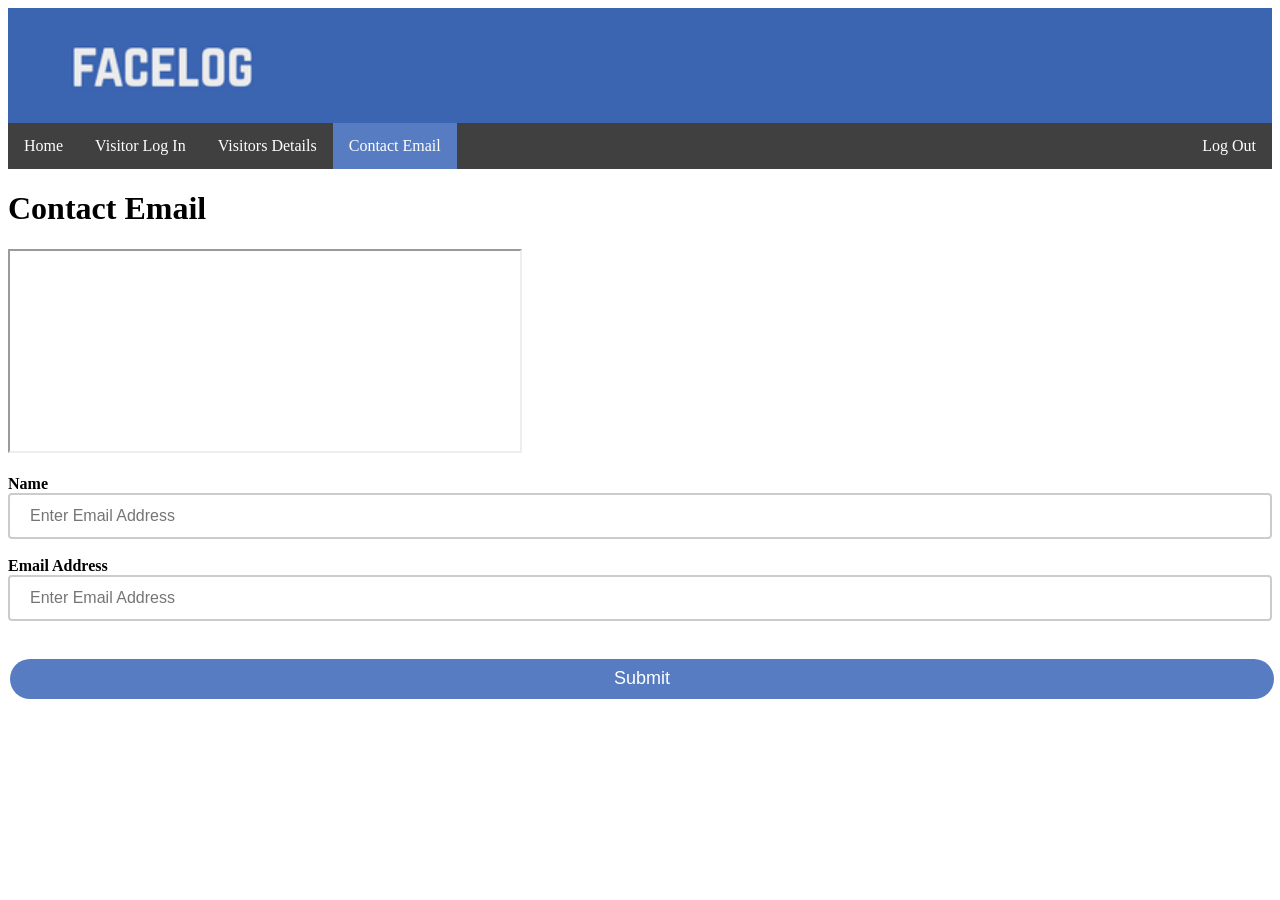
<file: insales-solas/contactemailpage.html>
<!DOCTYPE html>
<html lang="en" dir="ltr">
  <head>
      <script src="https://ajax.googleapis.com/ajax/libs/jquery/3.4.1/jquery.min.js"></script>
      <meta charset="utf-8">
      <title>FACELOG contact email</title>
      <link rel="stylesheet" type="text/css" href="WebStyle.css">
  </head>
  <body>
   
  <div class= "toptitle">
      <img class = "left" src="FACELOG2.png" alt="FACELOG" width="270" height="81">
  </div> 
  <ul>
    <li><a style="font-family:verdana;" href="index.php">Home</a></li>
    <li><a style="font-family:verdana;" href="visitor-log.html">Visitor Log In</a></li>
    <li><a style="font-family:verdana;" href="loginpage.php">Visitors Details</a></li>
    <li><a style="font-family:verdana;" class = "active" href="contactemailpage.php">Contact Email</a></li>
    <ri><a style="font-family:verdana;" href = "loginpageemail.php">Log Out</a></ri>

    </ul>
    <!--form action="/visitor-log.html">
       <button type="submit" onclick="document.getElementById('id01').style.display='none'" class="gobackbtn">Go Back</button>
    </form-->
  <h1 style="font-family:verdana;">Contact Email</h1>
  
  <iframe src="https://docs.google.com/spreadsheets/d/1XZpNLnRCgzhusLLCu0fANCSpK5oOApjLrtZbKSuOkJw/htmlembed/sheet?gid=0&range=A1:B9" width="510" height="200" frameborder="1" marginheight="0" marginwidth="0"> </iframe>
        <br><br>
        <form id="test-form">
          <div class="container">
                
                <label><b>Name</b></label><br>
                <input type="text" placeholder="Enter Email Address" name="Name" required><br><br>
                
                <label><b>Email Address</b></label><br>
                <input type="text" placeholder="Enter Email Address" name="Email" required><br><br>
                          
                <div align="center" class="clearfix">
                  <button class="submitbtn" type="submit" id="submit-form">Submit</button>
                </div>
          </div>
      </form>
  </body>  
  
  <script>        
  $.fn.serializeObject = function()
  {
  var o = {};
  var a = this.serializeArray();
  $.each(a, function() {
  if (o[this.name]) {
  if (!o[this.name].push) {
  o[this.name] = [o[this.name]];
  }
  o[this.name].push(this.value || '');
  } else {
  o[this.name] = this.value || '';
  }
  });
  return o;
  };
  </script>
  <script>
  var timer;
  var inputVisitorName = $("#visitorNameInput"); 
  
  var $form = $('form#test-form'),
      url = 'https://script.google.com/macros/s/AKfycbx80HDsgZ9THobcXwVINGvcxkZAciVKbFAbYxRR_uUF4z_aL8Pr/exec'
        
  $('#submit-form').on('click', function(e) {
    e.preventDefault();
    var jqxhr = $.ajax({
      url: url,
      method: "GET",
      dataType: "json",
      data: $form.serializeArray()
    }).success(
            timer=setTimeout(function(){location.href = "http://visitorlog.dx.am/contactemailpage.php"},1000)
    );
  })
  </script>
  
</html>
</file>
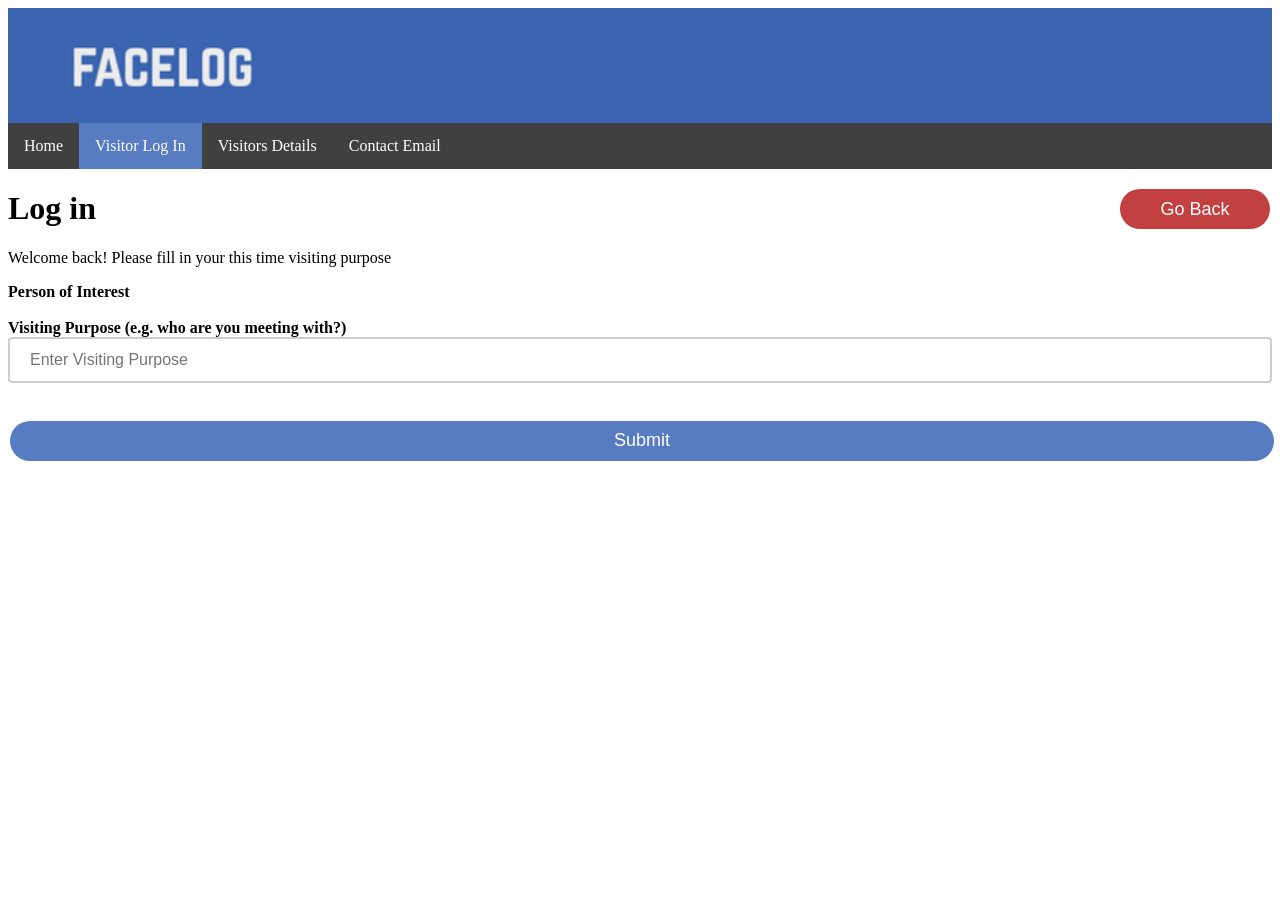
<file: insales-solas/existing-visitor-form.html>
<!DOCTYPE html>
<html lang="en" dir="ltr">
  <head>
      <script src="https://ajax.googleapis.com/ajax/libs/jquery/3.4.1/jquery.min.js"></script>
      <meta charset="utf-8">
      <title>FACELOG existing visitor</title>
      <link rel="stylesheet" type="text/css" href="WebStyle.css">
  </head>
  <body onload="loadData()">
   
  <div class= "toptitle">
      <img class = "left" src="FACELOG2.png" alt="FACELOG" width="270" height="81">
  </div> 
  <ul>
    <li><a style="font-family:verdana;" href="main.html">Home</a></li>
    <li><a style="font-family:verdana;" class = "active" href="visitor-log.html">Visitor Log In</a></li>
    <li><a style="font-family:verdana;" href="loginpage.php">Visitors Details</a></li>
    <li><a style="font-family:verdana;" href="loginpageemail.php">Contact Email</a></li>
   </ul>
   <form action="/visitor-log.html">
       <button type="submit" onclick="document.getElementById('id01').style.display='none'" class="gobackbtn">Go Back</button>
  </form>
  <h1 style="font-family:verdana;">Log in</h1>
  
  <p style="font-family:verdana; font:18px">Welcome back! Please fill in your this time visiting purpose</p>
        <form id="test-form">
        <div class="container">
              <input hidden id="dateinput" name="Date">
              <label><b>Person of Interest</b></label><br>
                <div id="personofinterest"></div><br>
                <input hidden type="text" id = "personofinterestinput" name="Person of Interest">
                
              <label><b>Visiting Purpose (e.g. who are you meeting with?)</b></label><br>
              <input type="text" placeholder="Enter Visiting Purpose" name="Purpose of Visiting" required><br><br>
              
              <div align="center" class="clearfix">
                
                <button class="submitbtn" onclick="debuggingPoI()" type="submit" id="submit-form">Submit</button>
              </div>
        </div>
      </form>
      <script>
      var todaydate = new Date().getDate();
      var todaymonth = new Date().getMonth()+1;
      var todayyear = new Date().getFullYear();
      document.getElementById("dateinput").value = todaydate +"/"+todaymonth+"/" + todayyear;
      </script>
      
      <script>
              function debuggingPoI() {
                  var xxxx = document.getElementById("mySelect");
                  var xxxxvalue = xxxx.options[xxxx.selectedIndex].value;
                  document.getElementById("personofinterestinput").value = xxxxvalue;
                }
      </script>
        <script>
        function loadData() {
          var url="https://docs.google.com/spreadsheets/d/e/2PACX-1vTbGEpYmwz0SNcQOzfP0z0iSTf5vX09CVTte8jhOZjIyZa3eeff4eNkehsjuonIALq_RE-3IgBnhxVF/pub?output=csv";
          xmlhttp=new XMLHttpRequest();
          xmlhttp.onreadystatechange = function() {
            if(xmlhttp.readyState == 4 && xmlhttp.status==200){
              //document.getElementById("personofinterest").innerHTML = xmlhttp.responseText;
              var stringss = xmlhttp.responseText;
              var myDiv = document.getElementById("personofinterest");

                var seperateString = stringss.replace(/\n/g,',');
                var nameArray = seperateString.split(',');
                var selectList = document.createElement("select");
                selectList.setAttribute("id", "mySelect");
                myDiv.appendChild(selectList);
                
                
                //Create and append the options
                for (var i = 2; i < nameArray.length; i+=2) {
                    var option = document.createElement("option");
                    option.value= nameArray[i];
                    option.text = nameArray[i];
                    selectList.appendChild(option);
                }

            }
          };
          xmlhttp.open("GET",url,true);
          xmlhttp.send(null);
        }
    </script>
  </body>
  
  
  <script>        
  $.fn.serializeObject = function()
  /{
  var o = {};
  var a = this.serializeArray();
  $.each(a, function() {
  if (o[this.name]) {
  if (!o[this.name].push) {
  o[this.name] = [o[this.name]];
  }
  o[this.name].push(this.value || '');
  } else {
  o[this.name] = this.value || '';
  }
  });
  return o;
  };
  </script>
  <script>
  
  var $form = $('form#test-form'),
      url = 'https://script.google.com/macros/s/AKfycbxssazH0qDAjZJdLC2EYxn23K26t-XuzaCZOQ3aiZQtJR6-v-U/exec'
        
  $('#submit-form').on('click', function(e) {
    e.preventDefault();
    var jqxhr = $.ajax({
      url: url,
      method: "GET",
      dataType: "json",
      data: $form.serializeArray()
    }).success(
             location.href = "http://visitorlog.dx.am/old-visitor-flag.html"
    );
  })
  </script>
  
  
</html>
</file>
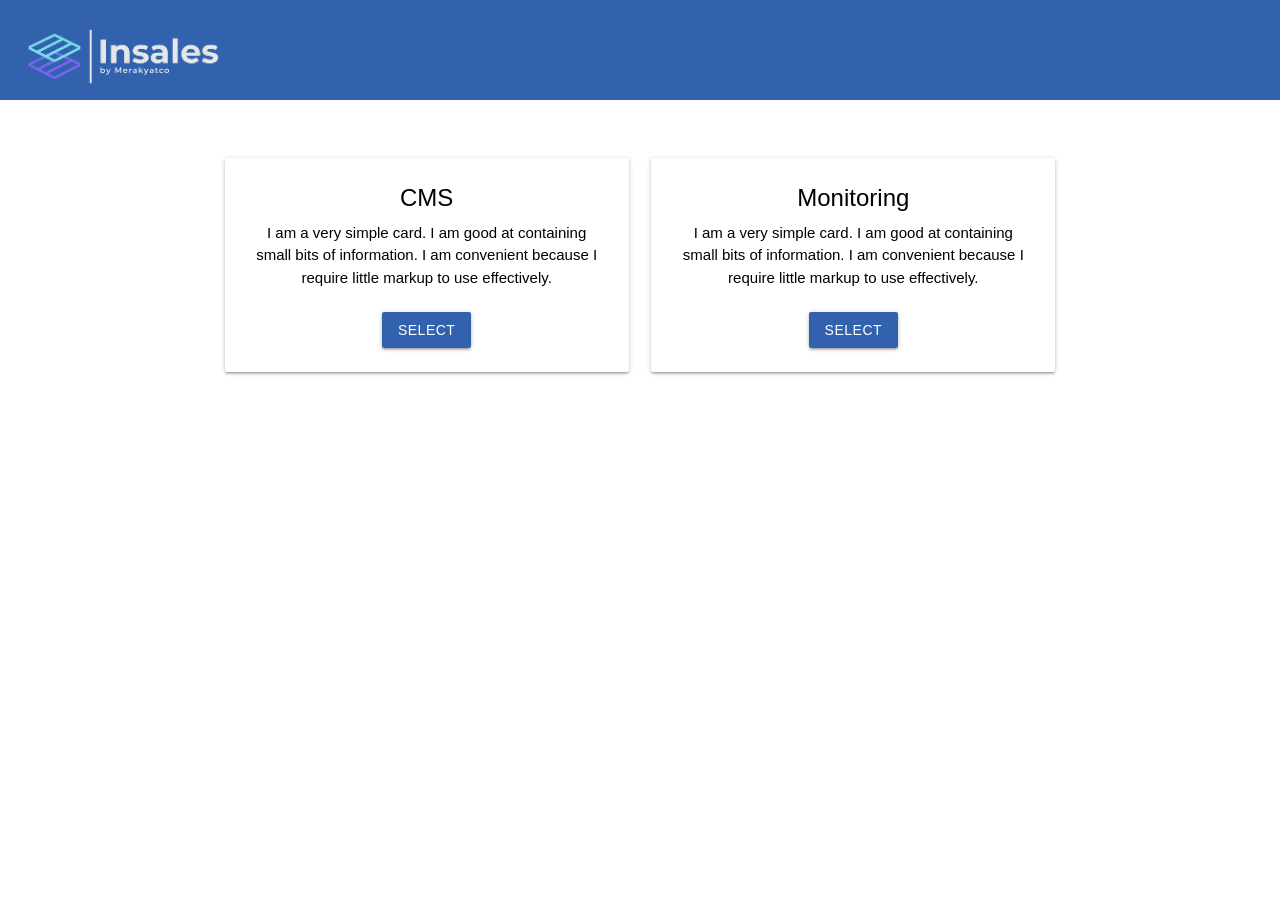
<file: insales-solas/home.html>
<!DOCTYPE html>
<html lang="en" dir="ltr">
   <head>
      <meta charset="utf-8">
      <title>Insales</title>
      <link rel="stylesheet" type="text/css" href="css/materialize.css" media="screen,projection"/>
      <link rel="stylesheet" type="text/css" href="css/WebStyle.css">
   </head>
   <body>
     <div class= "toptitle">
       <a href="index.html">
         <img class = "left" src="logo.png" alt="logo" height="100">
       </a>
     </div> 
   
     <div class="row center-cols center-align" style = "margin-top: 50px;">
       
       <div class="col s4 push-s2">
         <div class="card white">
           <div class="card-content black-text">
             <span class="card-title">CMS</span>
               <p>I am a very simple card. I am good at containing small bits of information.
               I am convenient because I require little markup to use effectively.</p><br>
               <a class="waves-effect waves-light merakyat-blue btn" href="https://merakyatco.myapparea.com/user/app/formbuilder/559c2d3ef588">SELECT</a>
            </div>
          </div>
        </div>
       <div class="col s4 push-s2">
         <div class="card white">
           <div class="card-content black-text">
             <span class="card-title">Monitoring</span>
               <p>I am a very simple card. I am good at containing small bits of information.
               I am convenient because I require little markup to use effectively.</p><br>
               <a class="waves-effect waves-light merakyat-blue btn" href="monitoring.html">SELECT</a>
            </div>
          </div>
        </div>
     </div>
   </body>
</html>
</file>
<file: insales-solas/WebStyle.css>
.form-wrapper {
  display:block;
  width:800px;
  height:400px;  
  margin-left: auto;
  margin-right: auto;
  background: white;
  border:1px solid #577cc2
  padding: 5px 25px 25px 25px;
  border-radius: 15px;
  font:18px;
}

ul {
  list-style-type: none;
  margin: 0;
  padding: 0;
  overflow: hidden;
  background-color: #404040;
  position: -webkit-sticky; /* Safari */
  position: sticky;
  top: 0;
}

li {
  float: left;
}

li a {
  display: block;
  color: white;
  text-align: center;
  padding: 14px 16px;
  text-decoration: none;
}

li a:hover {
  background-color: #9eb0b8;
}

ri {
  float: right;
}

ri a {
  display: block;
  color: white;
  text-align: center;
  padding: 14px 16px;
  text-decoration: none;
}

ri a:hover {
  background-color: #9eb0b8;
}

.active {
  background-color: #577cc2;
}

.alert {
  padding: 20px;
  background-color: #4CAF50;
  color: white;
  opacity: 1;
  transition: opacity 0.6s;
  margin-bottom: 15px;
}

input[type=text] {
  width: 100%;
  box-sizing: border-box;
  border: 2px solid #ccc;
  border-radius: 4px;
  font-size: 16px;
  background-color: white;
  background-position: 10px 10px; 
  background-repeat: no-repeat;
  padding: 12px 20px 12px 20px;
}

input[type=password] {
  width: 100%;
  box-sizing: border-box;
  border: 2px solid #ccc;
  border-radius: 4px;
  font-size: 16px;
  background-color: white;
  background-position: 10px 10px; 
  background-repeat: no-repeat;
  padding: 12px 20px 12px 20px;
}


.noneoftheaboveinput[type=text] {
  width: 90%;
  box-sizing: border-box;
  border: 2px solid #ccc;
  border-radius: 4px;
  font-size: 16px;
  background-color: white;
  background-position: 10px 10px; 
  background-repeat: no-repeat;
  padding: 12px 20px 12px 20px;
}

select {
  width: 100%;
  box-sizing: border-box;
  border: 2px solid #ccc;
  border-radius: 4px;
  font-size: 16px;
  background-color: white;
  background-position: 10px 10px; 
  background-repeat: no-repeat;
  padding: 10px 18px 10px 18px;
}

/* BUTTONS */
.oldvisitorbtn {
  background-color: white; /* Green */
  border: 1px solid #577cc2;
  color: #577cc2;
  
  width: 300px;
  height: 40px;
  text-align: center;
  text-decoration: none;
  display: inline-block;
  font-size: 18px;
  margin: 4px 2px;
  cursor: pointer;
  border-radius: 25px;
}

.gobackbtn {
  background-color: #c24040;
  border: none;
  color: white;
  width: 150px;
  height: 40px;
  text-align: center;
  text-decoration: none;
  display: inline-block;
  font-size: 18px;
  margin: 20px 2px;
  cursor: pointer;
  border-radius: 25px;
  float: right;
}


.newvisitorbtn {
  background-color: #577cc2;
  border: none;
  color: white;
  width: 300px;
  height: 40px;
  text-align: center;
  text-decoration: none;
  display: inline-block;
  font-size: 18px;
  margin: 4px 2px;
  cursor: pointer;
  border-radius: 25px;
}

.submitbtn {
  background-color: #577cc2;
  border: none;
  color: white;
  width: 100%;
  height: 40px;
  text-align: center;
  text-decoration: none;
  display: inline-block;
  font-size: 18px;
  margin: 20px 2px;
  cursor: pointer;
  border-radius: 25px;
}

.confirmbtn {
  background-color: white; /* Green */
  border: 1px solid #577cc2;
  color: #577cc2;
  width: 8%;
  height: 40px;
  text-align: center;
  text-decoration: none;
  
  font-size: 18px;
  margin: 4px 2px;
  cursor: pointer;
  border-radius: 25px;
  disabled
  hidden
}



.toptitle {
background-color: #3B64B1;
          color:white;
          padding-top: 20px;
          padding-right: 30px;
          padding-bottom: 10px;
          padding-left: 20px;
}

b {
 font-family:verdana;
 font: 15px;
}

.center {
  display: block;
  margin-left: auto;
  margin-right: auto;
  width: 50%;
}
</file>
<file: insales-solas/css/WebStyle.css>
.form-wrapper {
  display:block;
  width:800px;
  height:400px;  
  margin-left: auto;
  margin-right: auto;
  background:white;
  border:1px solid#577cc2
  padding: 5px 25px 25px 25px;
  border-radius: 15px;
  font: 18px;
}

ul {
  list-style-type: none;
  margin: 0;
  padding: 0;
  overflow: hidden;
  background-color: #404040;
  position: -webkit-sticky; /* Safari */
  position: sticky;
  top: 0;
}

li {
  float: left;
}

li a {
  display: block;
  color: white;
  text-align: center;
  padding: 14px 16px;
  text-decoration: none;
}

li a:hover {
  background-color: #9eb0b8;
}

ri {
  float: right;
}

ri a {
  display: block;
  color: white;
  text-align: center;
  padding: 14px 16px;
  text-decoration: none;
}

ri a:hover {
  background-color: #9eb0b8;
}

.active {
  background-color: #577cc2;
}

.alert {
  padding: 20px;
  background-color: #4CAF50;
  color: white;
  opacity: 1;
  transition: opacity 0.6s;
  margin-bottom: 15px;
}

input[type=text] {
  width: 100%;
  box-sizing: border-box;
  border: 2px solid #ccc;
  border-radius: 4px;
  font-size: 16px;
  background-color: white;
  background-position: 10px 10px; 
  background-repeat: no-repeat;
  padding: 12px 20px 12px 20px;
}

input[type=password] {
  width: 100%;
  box-sizing: border-box;
  border: 2px solid #ccc;
  border-radius: 4px;
  font-size: 16px;
  background-color: white;
  background-position: 10px 10px; 
  background-repeat: no-repeat;
  padding: 12px 20px 12px 20px;
}


.noneoftheaboveinput[type=text] {
  width: 90%;
  box-sizing: border-box;
  border: 2px solid #ccc;
  border-radius: 4px;
  font-size: 16px;
  background-color: white;
  background-position: 10px 10px; 
  background-repeat: no-repeat;
  padding: 12px 20px 12px 20px;
}

select {
  width: 100%;
  box-sizing: border-box;
  border: 2px solid #ccc;
  border-radius: 4px;
  font-size: 16px;
  background-color: white;
  background-position: 10px 10px; 
  background-repeat: no-repeat;
  padding: 10px 18px 10px 18px;
}

/* BUTTONS */
.oldvisitorbtn {
  background-color: white; /* Green */
  border: 1px solid #577cc2;
  color: #577cc2;
  
  width: 300px;
  height: 40px;
  text-align: center;
  text-decoration: none;
  display: inline-block;
  font-size: 18px;
  margin: 4px 2px;
  cursor: pointer;
  border-radius: 25px;
}

.gobackbtn {
  background-color: #c24040;
  border: none;
  color: white;
  width: 150px;
  height: 40px;
  text-align: center;
  text-decoration: none;
  display: inline-block;
  font-size: 18px;
  margin: 20px 2px;
  cursor: pointer;
  border-radius: 25px;
  float: right;
}


.newvisitorbtn {
  background-color: #577cc2;
  border: none;
  color: white;
  width: 300px;
  height: 40px;
  text-align: center;
  text-decoration: none;
  display: inline-block;
  font-size: 18px;
  margin: 4px 2px;
  cursor: pointer;
  border-radius: 25px;
}

.submitbtn {
  background-color: #577cc2;
  border: none;
  color: white;
  width: 100%;
  height: 40px;
  text-align: center;
  text-decoration: none;
  display: inline-block;
  font-size: 18px;
  margin: 20px 2px;
  cursor: pointer;
  border-radius: 25px;
}

.confirmbtn {
  background-color: white; /* Green */
  border: 1px solid #577cc2;
  color: #577cc2;
  width: 8%;
  height: 40px;
  text-align: center;
  text-decoration: none;
  
  font-size: 18px;
  margin: 4px 2px;
  cursor: pointer;
  border-radius: 25px;
  disabled
  hidden
}



.toptitle {
  background-color: #3262AE;
  color: white;
  padding-top: 10px;
  padding-right: 30px;
  padding-bottom: 10px;
  padding-left: 20px;
  height: 100px;
}

b {
 font-family:verdana;
 font: 15px;
}

.center {
  display: block;
  margin-left: auto;
  margin-right: auto;
  width: 50%;
}

.textbox {
  width: 100px;
  padding: 10px;
  border: 5px solid gray;
  border-radius: 10px;
  margin: 10px;
}

.merakyat-blue {
  background-color: #3262AE !important;
}

#login-page {
  width: 500px;
}
</file>
